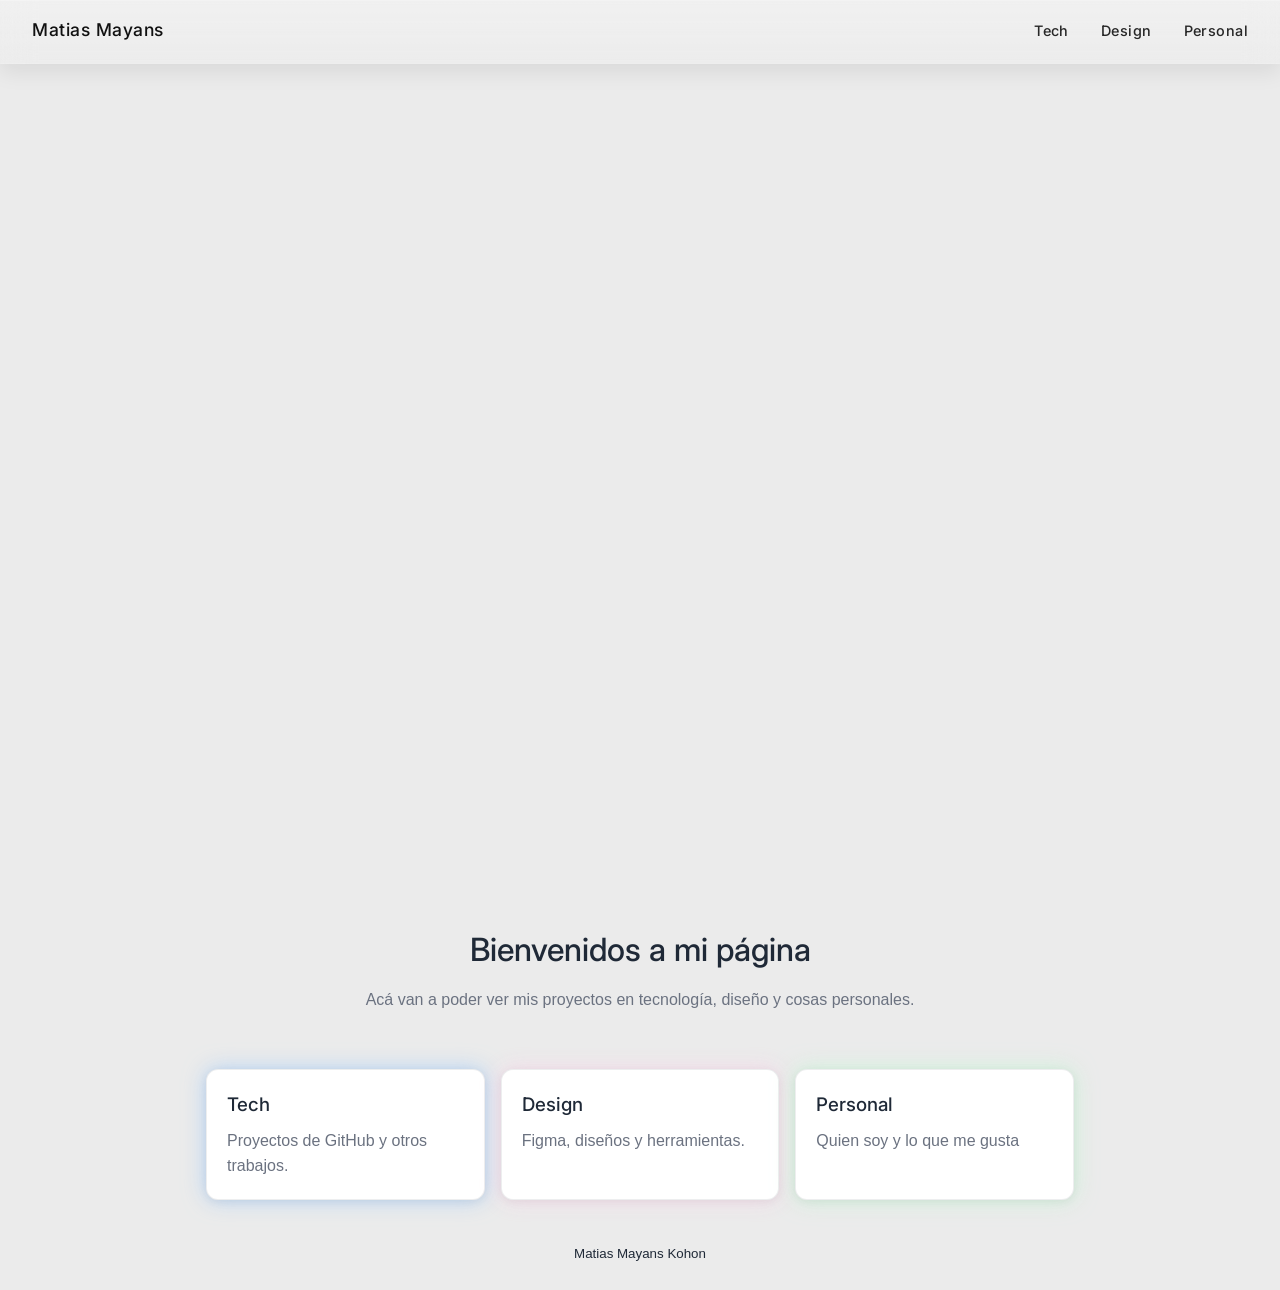
<file: index.html>
<!doctype html>
<html lang="en">
  <head>
    <meta charset="UTF-8" />
    <meta name="viewport" content="width=device-width, initial-scale=1.0" />
    <title>My Page</title>
    <link rel="preconnect" href="https://fonts.googleapis.com" />
    <link rel="preconnect" href="https://fonts.gstatic.com" crossorigin />
    <link href="https://fonts.googleapis.com/css2?family=Inter:wght@500&display=swap" rel="stylesheet" />
    <link rel="stylesheet" href="styles.css?v=20260317" />
  </head>
  <body>
    <nav class="navbar">
      <a class="navbar-logo" href="index.html">Matias Mayans</a>
      <ul class="navbar-links">
        <li><a href="tech.html">Tech</a></li>
        <li><a href="design.html">Design</a></li>
        <li><a href="personal.html">Personal</a></li>
      </ul>
    </nav>

    <div class="video-hero" id="top">
      <video
        src="Source/Matias Mayans white.mp4"
        loop
        autoplay
        muted
        playsinline
        onloadedmetadata="this.playbackRate=0.85"
      ></video>
    </div>

    <header class="site-header">
      <h1>Bienvenidos a mi página</h1>
      <p>Acá van a poder ver mis proyectos en tecnología, diseño y cosas personales.</p>
    </header>

    <main class="container">
      <div class="category-grid">
        <a class="category-card tech-card" href="tech.html">
          <h3>Tech</h3>
          <p>Proyectos de GitHub y otros trabajos.</p>
        </a>

        <a class="category-card design-card" href="design.html">
          <h3>Design</h3>
          <p>Figma, diseños y herramientas.</p>
        </a>

        <a class="category-card personal-card" href="personal.html">
          <h3>Personal</h3>
          <p>Quien soy y lo que me gusta</p>
        </a>
      </div>
    </main>

    <footer class="site-footer">
      <small>Matias Mayans Kohon</small>
    </footer>
  </body>
</html>
</file>
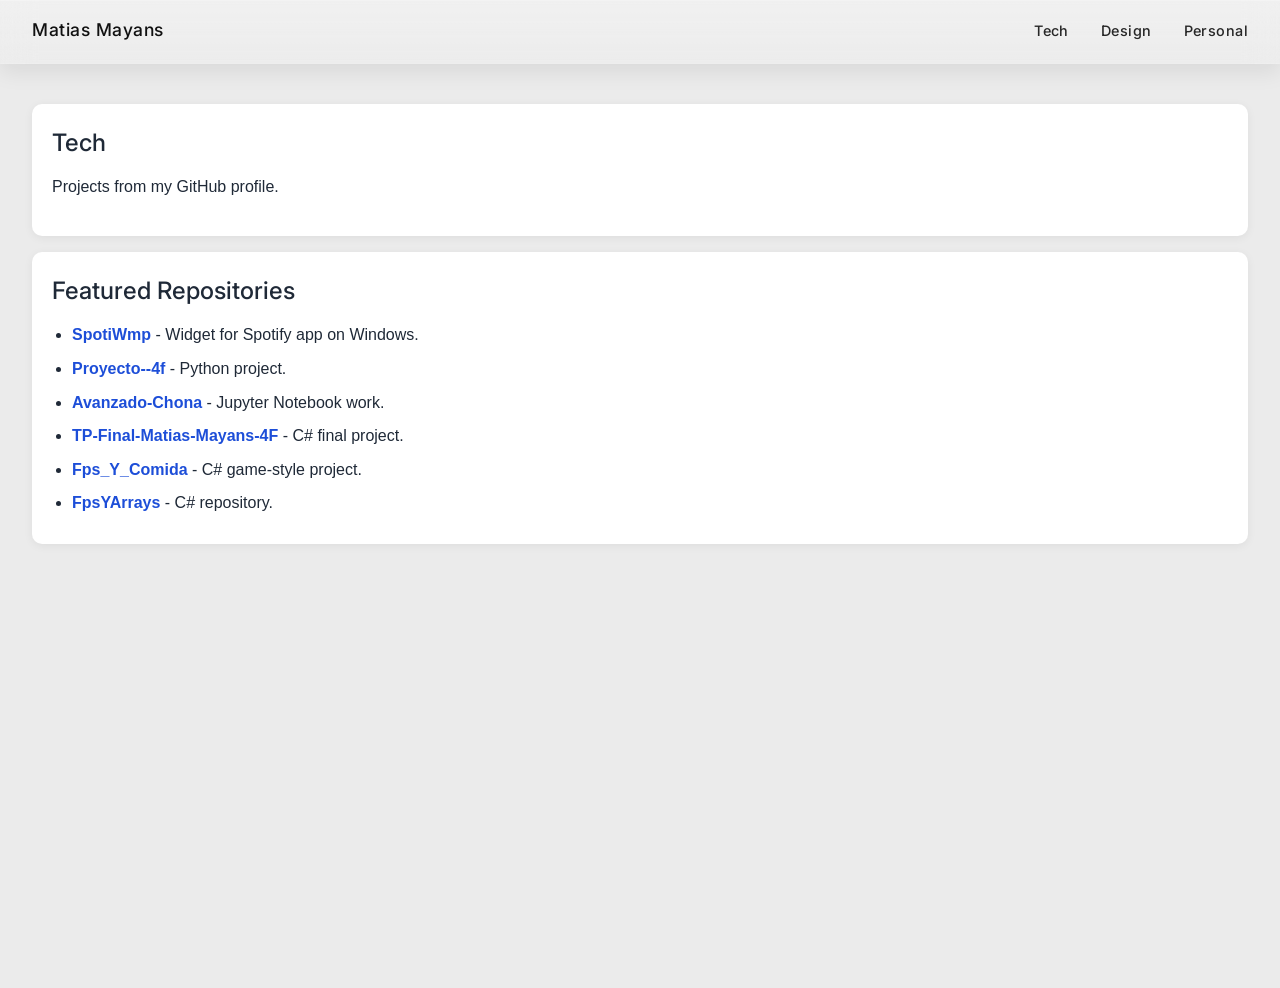
<file: tech.html>
<!doctype html>
<html lang="en">
  <head>
    <meta charset="UTF-8" />
    <meta name="viewport" content="width=device-width, initial-scale=1.0" />
    <title>Tech | Matias Mayans</title>
    <link rel="preconnect" href="https://fonts.googleapis.com" />
    <link rel="preconnect" href="https://fonts.gstatic.com" crossorigin />
    <link href="https://fonts.googleapis.com/css2?family=Inter:wght@500&display=swap" rel="stylesheet" />
    <link rel="stylesheet" href="styles.css?v=20260317" />
  </head>
  <body>
    <nav class="navbar">
      <a class="navbar-logo" href="index.html">Matias Mayans</a>
      <ul class="navbar-links">
        <li><a href="tech.html">Tech</a></li>
        <li><a href="design.html">Design</a></li>
        <li><a href="personal.html">Personal</a></li>
      </ul>
    </nav>

    <main class="page-main">
      <section>
        <h1>Tech</h1>
        <p>Projects from my GitHub profile.</p>
      </section>

      <section>
        <h2>Featured Repositories</h2>
        <ul class="repo-list">
          <li><a href="https://github.com/MatiMay/SpotiWmp" target="_blank" rel="noopener noreferrer">SpotiWmp</a> - Widget for Spotify app on Windows.</li>
          <li><a href="https://github.com/MatiMay/Proyecto--4f" target="_blank" rel="noopener noreferrer">Proyecto--4f</a> - Python project.</li>
          <li><a href="https://github.com/MatiMay/Avanzado-Chona" target="_blank" rel="noopener noreferrer">Avanzado-Chona</a> - Jupyter Notebook work.</li>
          <li><a href="https://github.com/MatiMay/TP-Final-Matias-Mayans-4F" target="_blank" rel="noopener noreferrer">TP-Final-Matias-Mayans-4F</a> - C# final project.</li>
          <li><a href="https://github.com/MatiMay/Fps_Y_Comida" target="_blank" rel="noopener noreferrer">Fps_Y_Comida</a> - C# game-style project.</li>
          <li><a href="https://github.com/MatiMay/FpsYArrays" target="_blank" rel="noopener noreferrer">FpsYArrays</a> - C# repository.</li>
        </ul>
      </section>
    </main>
  </body>
</html>
</file>
<file: styles.css>
/* Basic reset */
* {
  box-sizing: border-box;
  margin: 0;
  padding: 0;
}

:root {
  --bg: #f5f7fb;
  --text: #1f2937;
  --muted: #6b7280;
  --primary: #2563eb;
  --primary-hover: #1d4ed8;
  --surface: #ffffff;
}

body {
  font-family: Arial, Helvetica, sans-serif;
  line-height: 1.6;
  color: var(--text);
  background: #ebebeb;
  background-repeat: no-repeat;
  background-size: cover;
  min-height: 100vh;
}

html {
  scroll-behavior: smooth;
}

.navbar {
  position: fixed;
  top: 0;
  left: 0;
  width: 100%;
  z-index: 100;
  display: flex;
  align-items: center;
  justify-content: space-between;
  padding: 1rem 2rem;
  background-color: rgba(255, 255, 255, 0.08);
  backdrop-filter: saturate(140%) blur(16px);
  -webkit-backdrop-filter: saturate(140%) blur(16px);
  border-bottom: 1px solid rgba(255, 255, 255, 0.16);
  box-shadow: inset 0 1px 0 rgba(255, 255, 255, 0.22), 0 8px 22px rgba(6, 10, 18, 0.08);
  overflow: hidden;
  isolation: isolate;
}

.navbar::before {
  content: "";
  position: absolute;
  inset: 0;
  background: linear-gradient(180deg, rgba(255, 255, 255, 0.22) 0%, rgba(255, 255, 255, 0.06) 75%, rgba(255, 255, 255, 0.02) 100%);
  pointer-events: none;
  z-index: 0;
}

.navbar > * {
  position: relative;
  z-index: 1;
}

.navbar-logo {
  font-family: 'Inter', sans-serif;
  font-weight: 500;
  font-size: 1.1rem;
  color: #111;
  letter-spacing: 0.03em;
  text-decoration: none;
  position: relative;
  display: inline-block;
  padding-bottom: 0.2rem;
}

.navbar-logo::after {
  content: "";
  position: absolute;
  left: 0;
  bottom: 0;
  width: 100%;
  height: 2px;
  background-color: currentColor;
  transform: scaleX(0);
  transform-origin: left;
  transition: transform 0.25s ease;
}

.navbar-logo:hover::after,
.navbar-logo:focus-visible::after,
.navbar-logo:active::after {
  transform: scaleX(1);
}

.navbar-links {
  list-style: none;
  display: flex;
  gap: 2rem;
}

.navbar-links a {
  font-family: 'Inter', sans-serif;
  font-weight: 500;
  font-size: 0.9rem;
  color: #111;
  text-decoration: none;
  letter-spacing: 0.03em;
  opacity: 0.9;
  transition: opacity 0.2s;
  position: relative;
  display: inline-block;
  padding-bottom: 0.2rem;
}

.navbar-links a::after {
  content: "";
  position: absolute;
  left: 0;
  bottom: 0;
  width: 100%;
  height: 2px;
  background-color: currentColor;
  transform: scaleX(0);
  transform-origin: left;
  transition: transform 0.25s ease;
}

.navbar-links a:hover {
  opacity: 1;
}

.navbar-links a:hover::after,
.navbar-links a:focus-visible::after {
  transform: scaleX(1);
}

.site-header,
.site-footer {
  text-align: center;
  padding: 1.5rem 1rem;
}

.site-header p {
  color: var(--muted);
}

.video-hero {
  width: 100%;
  height: 100vh;
  line-height: 0;
  overflow: hidden;
  position: relative;
}

.video-hero::after {
  content: "";
  position: absolute;
  inset: 0;
  pointer-events: none;
}

.video-hero video {
  width: 100%;
  height: 100%;
  display: block;
  object-fit: cover;
  pointer-events: none;
}

.container {
  max-width: 900px;
  margin: 0 auto;
  padding: 1rem;
  display: grid;
  gap: 1rem;
}

.section-intro {
  text-align: center;
}

.category-grid {
  display: grid;
  grid-template-columns: repeat(3, minmax(0, 1fr));
  gap: 1rem;
}

.category-card {
  display: block;
  background: var(--surface);
  border-radius: 12px;
  padding: 1.25rem;
  text-decoration: none;
  color: var(--text);
  border: 1px solid rgba(31, 41, 55, 0.08);
  box-shadow: 0 2px 10px rgba(0, 0, 0, 0.06);
  transition: transform 0.2s ease, box-shadow 0.2s ease;
  position: relative;
}

.category-card:hover {
  transform: translateY(-4px);
  box-shadow: 0 10px 22px rgba(0, 0, 0, 0.12);
}

.tech-card {
  box-shadow: 0 2px 10px rgba(0, 0, 0, 0.06), 0 0 22px rgba(147, 197, 253, 0.65);
}

.design-card {
  box-shadow: 0 2px 10px rgba(0, 0, 0, 0.06), 0 0 22px rgba(251, 207, 232, 0.65);
}

.personal-card {
  box-shadow: 0 2px 10px rgba(0, 0, 0, 0.06), 0 0 22px rgba(187, 247, 208, 0.65);
}

.tech-card:hover {
  box-shadow: 0 10px 22px rgba(0, 0, 0, 0.12), 0 0 28px rgba(147, 197, 253, 0.85);
}

.design-card:hover {
  box-shadow: 0 10px 22px rgba(0, 0, 0, 0.12), 0 0 28px rgba(251, 207, 232, 0.85);
}

.personal-card:hover {
  box-shadow: 0 10px 22px rgba(0, 0, 0, 0.12), 0 0 28px rgba(187, 247, 208, 0.85);
}

.category-card h3 {
  margin-bottom: 0.5rem;
  font-family: 'Inter', sans-serif;
  font-weight: 500;
}

.category-card p {
  margin-bottom: 0;
  color: var(--muted);
}

section {
  background: var(--surface);
  border-radius: 10px;
  padding: 1.25rem;
  box-shadow: 0 2px 10px rgba(0, 0, 0, 0.06);
}

.content-section {
  scroll-margin-top: 100px;
}

.repo-list {
  margin-left: 1.25rem;
}

.repo-list li {
  margin-bottom: 0.5rem;
}

.repo-list a {
  color: #1d4ed8;
  text-decoration: none;
  font-weight: 600;
}

.repo-list a:hover {
  text-decoration: underline;
}

.page-main {
  max-width: 100%;
  width: 100%;
  margin: 5.5rem 0 2rem;
  padding: 1rem 2rem;
}

.page-main section {
  margin-bottom: 1rem;
}

.design-layout {
  display: grid;
  grid-template-columns: 2fr 1fr;
  gap: 1rem;
  align-items: start;
}

.design-projects-box,
.design-tools-box {
  height: 100%;
}

.design-interesting-tools-box {
  grid-column: 1 / -1;
}

.hotlink-grid {
  display: flex;
  flex-wrap: wrap;
  gap: 0.6rem;
}

.hotlink-button {
  display: inline-flex;
  align-items: center;
  gap: 0.45rem;
  min-height: 2.1rem;
  padding: 0.35rem 0.7rem;
  border: 1px solid rgba(31, 41, 55, 0.25);
  border-radius: 999px;
  text-decoration: none;
  color: #0f172a;
  background: linear-gradient(180deg, #ffffff 0%, #f1f5f9 100%);
  font-family: 'Inter', sans-serif;
  font-size: 0.82rem;
  line-height: 1.2;
  transition: transform 0.18s ease, box-shadow 0.18s ease, border-color 0.18s ease;
}

.design-interesting-tools-box .hotlink-grid a.hotlink-button {
  text-decoration: none !important;
  color: #0f172a !important;
  background: linear-gradient(180deg, #ffffff 0%, #f1f5f9 100%) !important;
  border: 1px solid rgba(31, 41, 55, 0.25) !important;
}

.design-interesting-tools-box .hotlink-grid a.hotlink-button span {
  color: inherit;
}

.design-interesting-tools-box .hotlink-grid a.hotlink-button > span {
  color: inherit;
}

.hotlink-button:hover {
  transform: translateY(-2px);
  border-color: rgba(37, 99, 235, 0.4);
  box-shadow: 0 8px 16px rgba(15, 23, 42, 0.12);
}

.hotlink-button:focus-visible {
  outline: 2px solid rgba(37, 99, 235, 0.45);
  outline-offset: 2px;
}

.hotlink-button img {
  width: 16px;
  height: 16px;
  border-radius: 2px;
  flex-shrink: 0;
}

@media (hover: none) {
  .navbar-logo::after {
    transform: scaleX(1);
    opacity: 0.45;
  }
}

.personal-grid {
  display: grid;
  grid-template-columns: repeat(2, minmax(0, 1fr));
  gap: 1rem;
}

.media-card {
  height: 100%;
}

.section-title-with-logo {
  display: inline-flex;
  align-items: center;
  gap: 0.55rem;
}

.section-logo {
  width: 1.1rem;
  height: 1.1rem;
  flex-shrink: 0;
}

.section-logo-linkedin {
  fill: #ffffff;
}

.spotify-card {
  grid-column: 1 / -1;
  background: #121212;
  color: #f6f6f6;
  border: 1px solid rgba(29, 185, 84, 0.25);
}

.letterboxd-card {
  grid-column: 1 / -1;
}

.spotify-embeds {
  display: grid;
  grid-template-columns: repeat(3, minmax(0, 1fr));
  gap: 1rem;
}

.spotify-embed {
  border: none;
  border-radius: 12px;
}

.spotify-card h2,
.spotify-card p {
  color: #f6f6f6;
}

.spotify-link {
  color: #1ed760;
  text-decoration: none;
  font-weight: 600;
}

.spotify-link:hover {
  text-decoration: underline;
}

.sp-header {
  display: inline-flex;
  align-items: center;
  gap: 0.65rem;
  margin-bottom: 1rem;
  text-decoration: none;
}

.sp-avatar {
  width: 42px;
  height: 42px;
  border-radius: 999px;
  object-fit: cover;
  border: 1px solid rgba(29, 215, 96, 0.45);
}

.sp-name {
  color: #1ed760;
  font-family: 'Inter', sans-serif;
  font-weight: 500;
}

.sp-header:hover .sp-name {
  text-decoration: underline;
}

.letterboxd-card {
  background: #1f2624;
  color: #f4f3ec;
  border: 1px solid rgba(255, 128, 0, 0.28);
}

.letterboxd-card h2,
.letterboxd-card p,
.letterboxd-card .lb-link,
.letterboxd-card .lb-name,
.letterboxd-card .lb-loading,
.letterboxd-card .lb-film span {
  color: #f4f3ec;
}

.lb-header {
  display: flex;
  align-items: center;
  gap: 0.75rem;
  margin-bottom: 1rem;
}

.lb-avatar {
  width: 42px;
  height: 42px;
  border-radius: 999px;
  background: #44534d;
  display: grid;
  place-items: center;
  font-family: 'Inter', sans-serif;
  font-weight: 500;
}

.lb-name {
  margin-bottom: 0.15rem;
  font-family: 'Inter', sans-serif;
  font-weight: 500;
}

.lb-link {
  text-decoration: none;
  opacity: 0.85;
}

.lb-link:hover {
  opacity: 1;
  text-decoration: underline;
}

.lb-grid {
  display: grid;
  grid-template-columns: repeat(4, minmax(0, 1fr));
  gap: 0.9rem;
}

.lb-film {
  text-decoration: none;
}

.lb-poster {
  width: 100%;
  aspect-ratio: 3 / 4;
  border-radius: 8px;
  background-color: #2f3a35;
  overflow: hidden;
  margin-bottom: 0.45rem;
}

.lb-poster img {
  width: 100%;
  height: 100%;
  object-fit: cover;
  display: block;
}

.lb-poster.lb-poster-fallback {
  background: #2f3a35;
}

.lb-film span {
  display: block;
  font-size: 0.88rem;
  line-height: 1.3;
}

.lb-loading {
  grid-column: 1 / -1;
  opacity: 0.85;
}

.socials-card {
  background: #0d1117;
  color: #e6edf3;
  border: 1px solid rgba(88, 166, 255, 0.3);
}

.socials-card h2,
.socials-card p {
  color: #e6edf3;
}

.github-card {
  border-color: rgba(88, 166, 255, 0.3);
}

.linkedin-card {
  background: #0a66c2;
  border-color: rgba(255, 255, 255, 0.32);
}

.linkedin-card h2,
.linkedin-card p {
  color: #ffffff;
}

.social-cta {
  display: inline-block;
  margin-top: 0.3rem;
  padding: 0.5rem 0.8rem;
  border-radius: 9px;
  text-decoration: none;
  color: #58a6ff;
  font-family: 'Inter', sans-serif;
  font-weight: 500;
  border: 1px solid rgba(88, 166, 255, 0.35);
  background: rgba(17, 25, 40, 0.45);
  transition: background-color 0.18s ease, transform 0.18s ease;
}

.social-cta:hover {
  transform: translateY(-2px);
  background: rgba(17, 25, 40, 0.62);
}

.linkedin-card .social-cta {
  color: #0a66c2;
  background: #ffffff;
  border-color: rgba(255, 255, 255, 0.9);
}

.linkedin-card .social-cta:hover {
  background: #eaf4ff;
}

@media (max-width: 900px) {
  .category-grid {
    grid-template-columns: 1fr;
  }

  .design-layout {
    grid-template-columns: 1fr;
  }

  .design-interesting-tools-box {
    grid-column: auto;
  }

  .personal-grid {
    grid-template-columns: 1fr;
  }

  .spotify-card {
    grid-column: auto;
  }

  .spotify-embeds {
    grid-template-columns: repeat(2, minmax(0, 1fr));
  }

  .lb-grid {
    grid-template-columns: repeat(2, minmax(0, 1fr));
  }
}

@media (max-width: 640px) {
  .spotify-embeds {
    grid-template-columns: 1fr;
  }

  .lb-grid {
    grid-template-columns: 1fr;
  }
}

h1,
h2 {
  margin-bottom: 0.75rem;
  font-family: 'Inter', sans-serif;
  font-weight: 500;
}

p {
  margin-bottom: 1rem;
}

button {
  border: none;
  border-radius: 8px;
  padding: 0.6rem 1rem;
  font-size: 1rem;
  color: #fff;
  background: var(--primary);
  cursor: pointer;
}

button:hover {
  background: var(--primary-hover);
}
</file>
